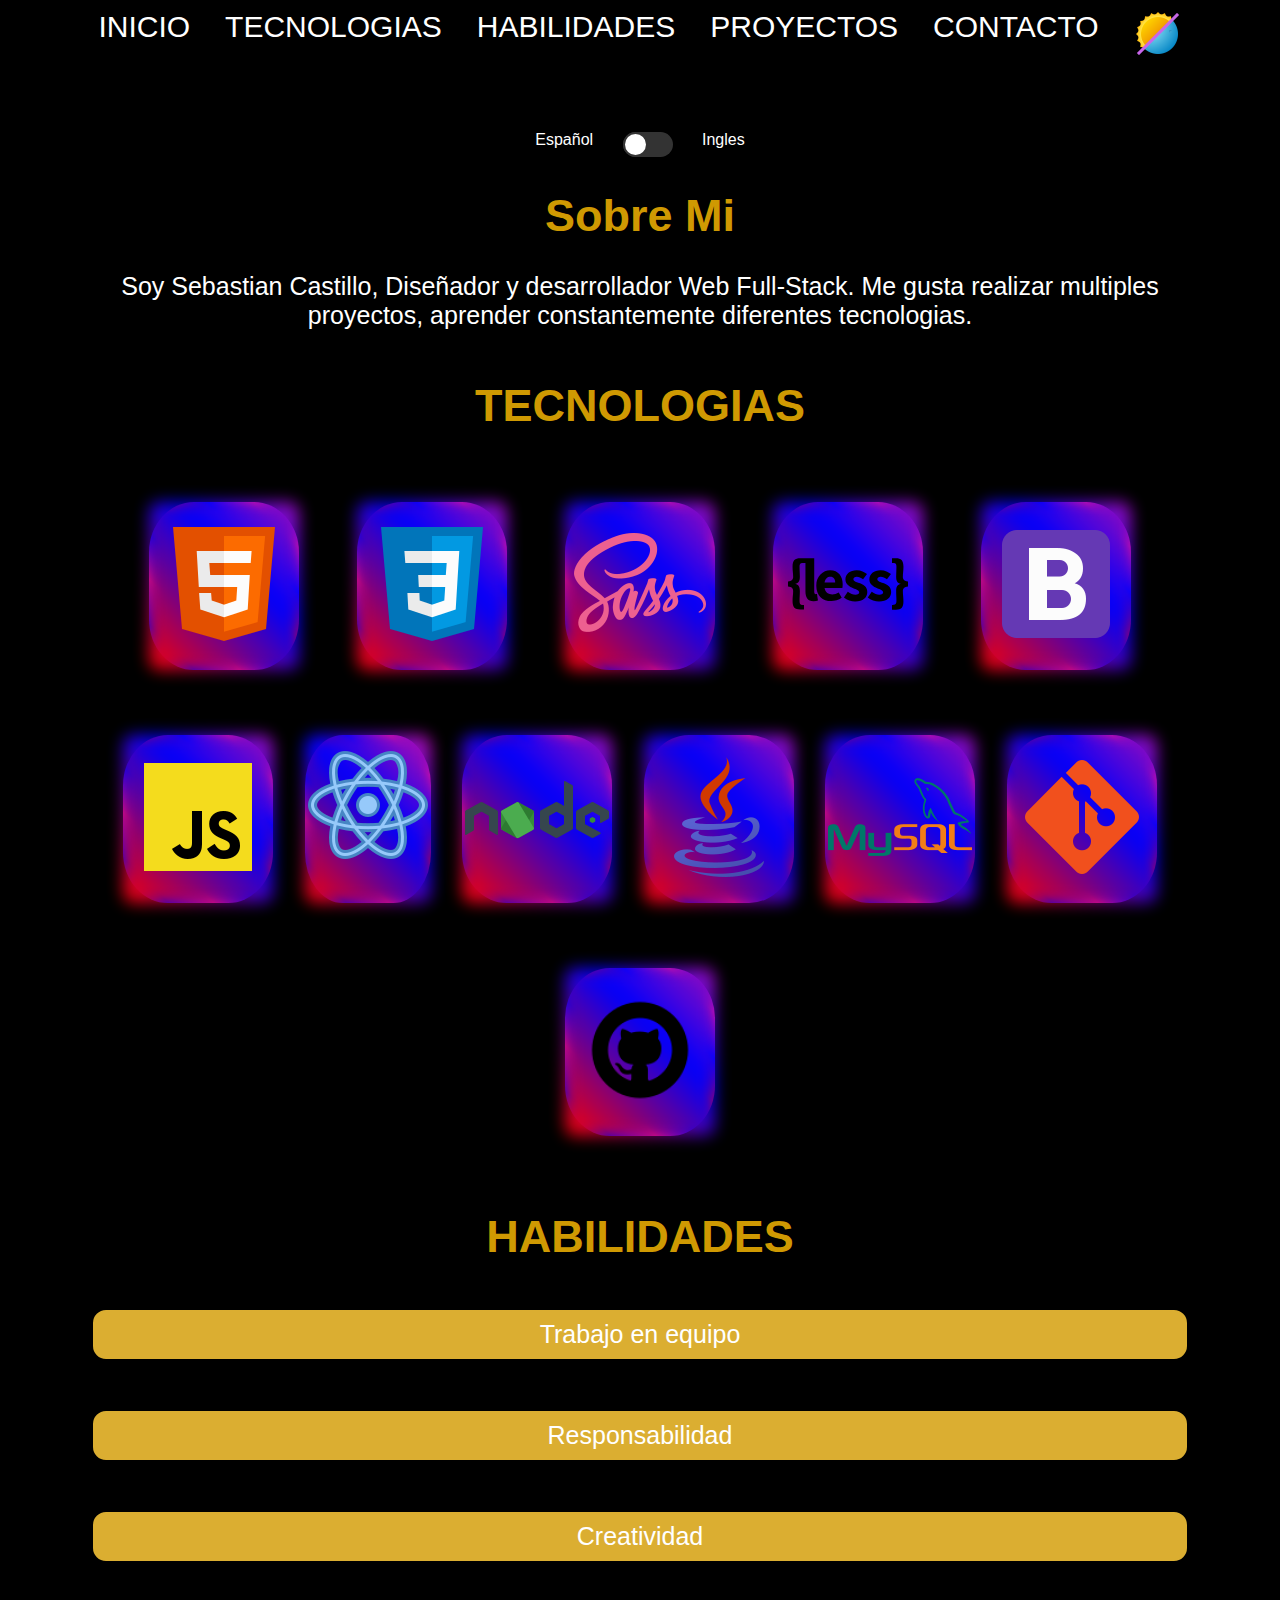
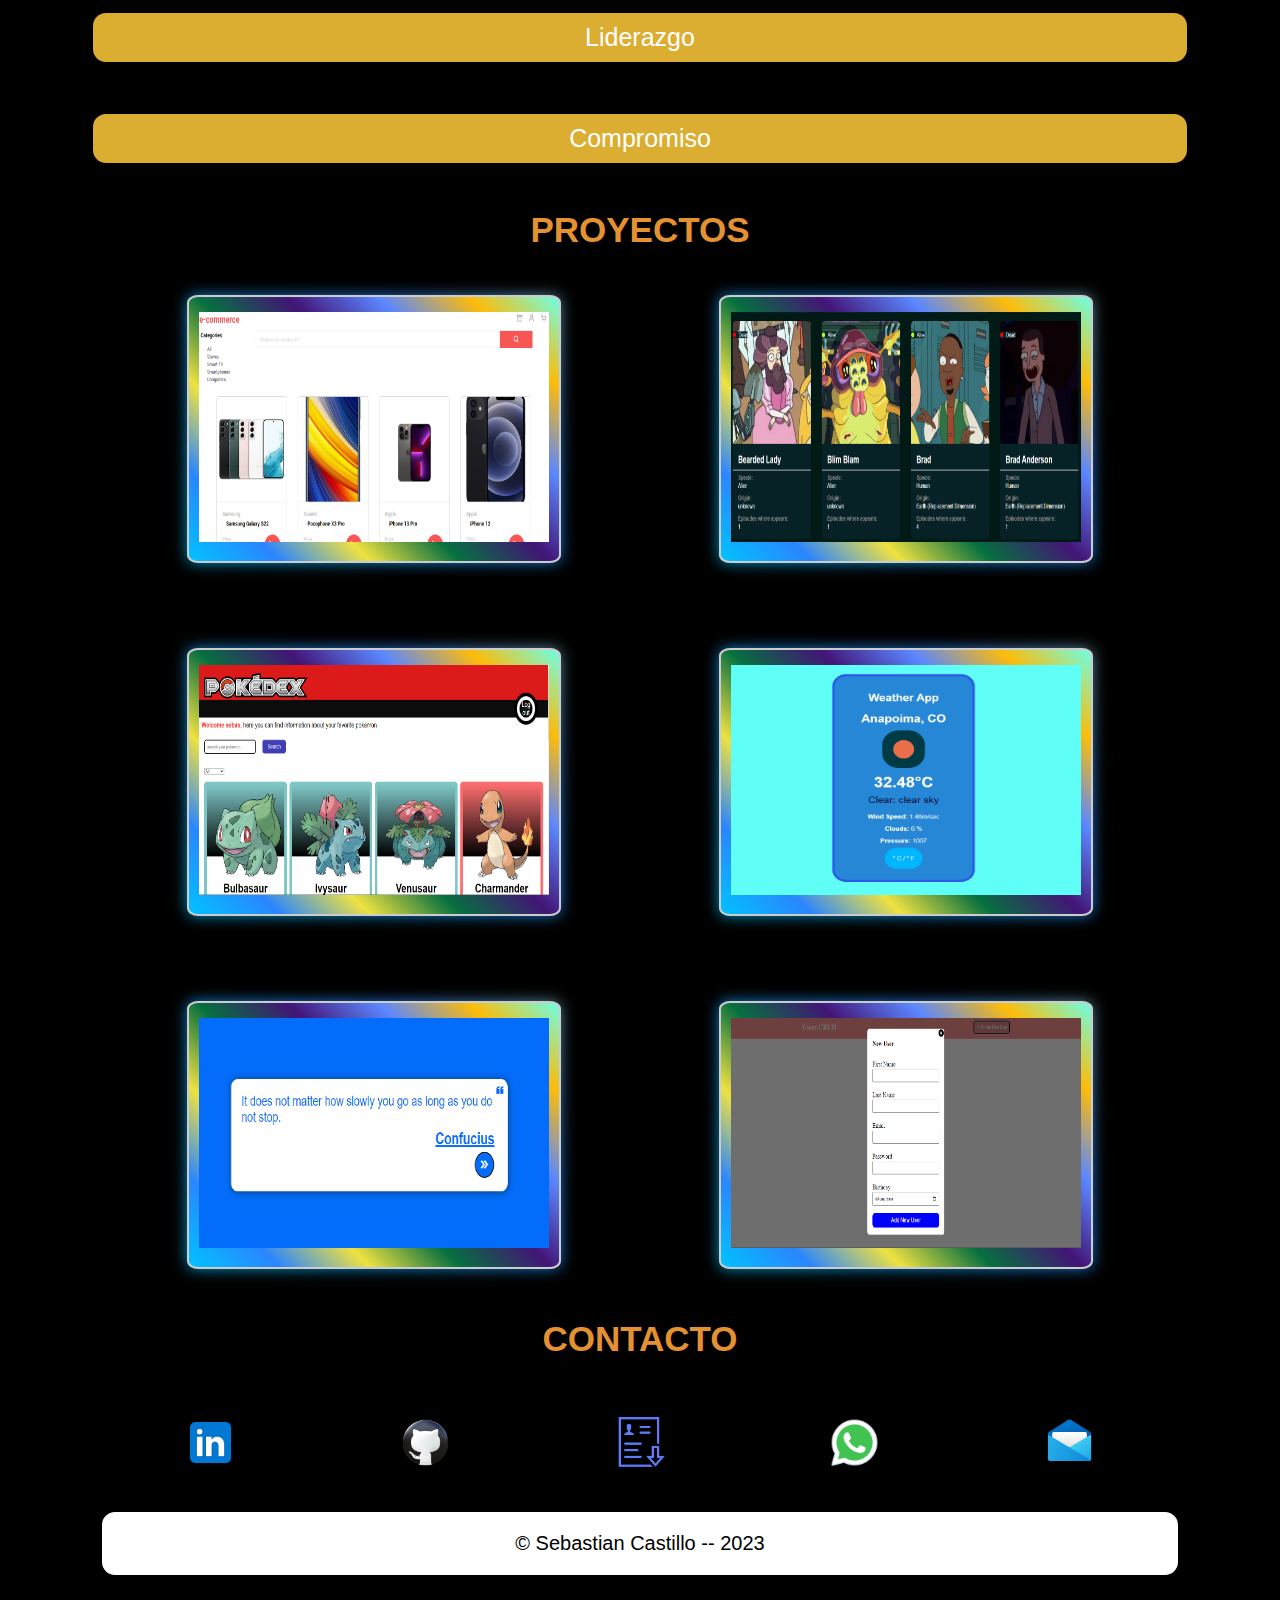
<file: index.html>
<!DOCTYPE html>
<html lang="es">

<head>
    <meta charset="UTF-8" />
    <meta name="viewport" content="width=device-width, initial-scale=1.0" />
    <link rel="stylesheet" href="styles/styles.css" />


    <title>Portafolio</title>
</head>

<body>

    <header>
        <nav>
            <div id="toggle-menu" class="toggle-menu">
                <img src="./images/menu.png" alt="">
            </div>
            <ul id="list-header" class="list-header">
                <li><a class="links-main" href="#main">Inicio</a></li>
                <li><a class="links-main2" href="#tecnologies">Tecnologias</a></li>
                <li><a class="links-main3" href="#habilities">Habilidades</a></li>
                <li><a class="links-main4" href="#proyects">Proyectos</a></li>
                <li><a class="links-main5" href="#contacto">Contacto</a></li>

                <li><button id="bdark"><img src="./images/dark-mode.png" alt=""></button></li>
                <li class="langua"><span class="es">Español</span>
                    <input type="checkbox" name="" id="" class="check">
                    <span class="en">Ingles</span>
                </li>
            </ul>

        </nav>
    </header>

    <div class="container">


        <h1 id="main" class="title-main">Sobre Mi</h1>

        <p>Soy Sebastian Castillo, Diseñador y desarrollador Web Full-Stack.
            Me gusta realizar multiples proyectos, aprender constantemente
            diferentes tecnologias.
        </p>

        <div id="tecnologies" class="stack">
            <h2 class="title-stack">Tecnologias</h2>

            <ul class="stack_tecnologies">
                <li><img class="img-stack" src="./images/html.png" alt="" /></li>
                <li><img class="img-stack" src="./images/css.png" alt="" /></li>
                <li><img class="img-stack" src="./images/sass.png" alt="" /></li>
                <li><img class="img-stack" src="./images/less.svg" alt="" width="144px" /></li>
                <li><img class="img-stack" src="./images/bootstrap.png" alt="" width="144px" /></li>


                <li>
                    <img class="img-stack" src="./images/javascript.png" alt="" />
                </li>
                <li><img class="img-stack" src="./images/reactjs.png" alt="" /></li>
                <li><img class="img-stack" src="./images/nodejs.png" alt="" /></li>
                <li><img class="img-stack" src="./images/java.png" alt="" /></li>
                <li><img class="img-stack" src="./images/mysql.png" alt="" /></li>
                <li><img class="img-stack" src="./images/git.png" alt="" /></li>
                <li><img class="img-stack" src="./images/github1.png" alt="" width="144px" /></li>
            </ul>
        </div>

        <div id="habilities" class="habilities">
            <h2>Habilidades</h2>

            <ul class="list-habilities">
                <li class="items-habilities">Trabajo en equipo</li>
                <li class="items-habilities">Responsabilidad</li>
                <li class="items-habilities">Creatividad</li>
                <li class="items-habilities">Liderazgo</li>
                <li class="items-habilities">Compromiso</li>
            </ul>
        </div>

        <div id="proyects" class="proyects">
            <h2 class="title-proyects">Proyectos</h2>

            <div class="list-proyects">
                <div class="proyect">
                    <a href="https://e-commerce-sebastian-castillo.netlify.app/"> <img width="350" height="230"
                            src="./images/proyect-1.png" alt="" /></a>
                </div>
                <div class="proyect">
                    <a href="https://rick-and-morty-app-sebastian-castillo.netlify.app/"><img width="350" height="230"
                            src="./images/proyect2.png" alt="" /></a>
                </div>
                <div class="proyect">
                    <a href="https://pokemon-card-sebas-casti18.netlify.app/"> <img width="350" height="230"
                            src="./images/proyect3.png" alt="" /></a>
                </div>
                <div class="proyect">
                    <a href="https://weather-app-sebastian.netlify.app/"><img width="350" height="230"
                            src="./images/proyect4.png" alt="" /></a>
                </div>
                <div class="proyect">
                    <a href="https://quote-sebas-react.netlify.app/"><img width="350" height="230"
                            src="./images/proyect5.png" alt="" /></a>
                </div>
                <div class="proyect">
                    <a href="https://users-crud-sebastian-castillo.netlify.app/"><img width="350" height="230"
                            src="./images/proyect6.png" alt="" /></a>
                </div>
            </div>
        </div>

        <div id="contacto" class="contacto">
            <h2>Contacto</h2>

            <ul class="list-contacto">
                <li class="list-item-contacto">
                    <a href="https://www.linkedin.com/in/sebascastillo18/">
                        <img width="55" src="./images/linkedin.png" alt="" />
                    </a>
                </li>
                <li class="list-item-contacto">
                    <a href="https://github.com/SebasCastillo18"><img width="55" src="./images/github.png" alt="" /></a>
                </li>

                <li class="list-item-contacto">
                    <a download href="./documents/CV.pdf"><img width="55" src="./images/cv.png" alt="" /></a>
                </li>

                <li class="list-item-contacto"> <a href="https://api.whatsapp.com/send/?phone=3229300414"> <img
                            width="55" src="./images/phone.png" alt="" />
                </li></a>


                <li class="list-item-contacto"><a href="mailto:sebascasti2019gmail.com?"><img width="55"
                            src="./images/email.png" alt="" /></a></li>
            </ul>
        </div>

        <div class="footer-container">
            <footer>
                <p class="footer-text">&copy; Sebastian Castillo -- 2023</p>
            </footer>
        </div>
    </div>
    <script src="./javascript/dark-mode.js">
    </script>

    <script src="./javascript/toggle-menu.js"></script>
    <script src="./javascript/traductor.js"></script>


</body>

</html>
</file>
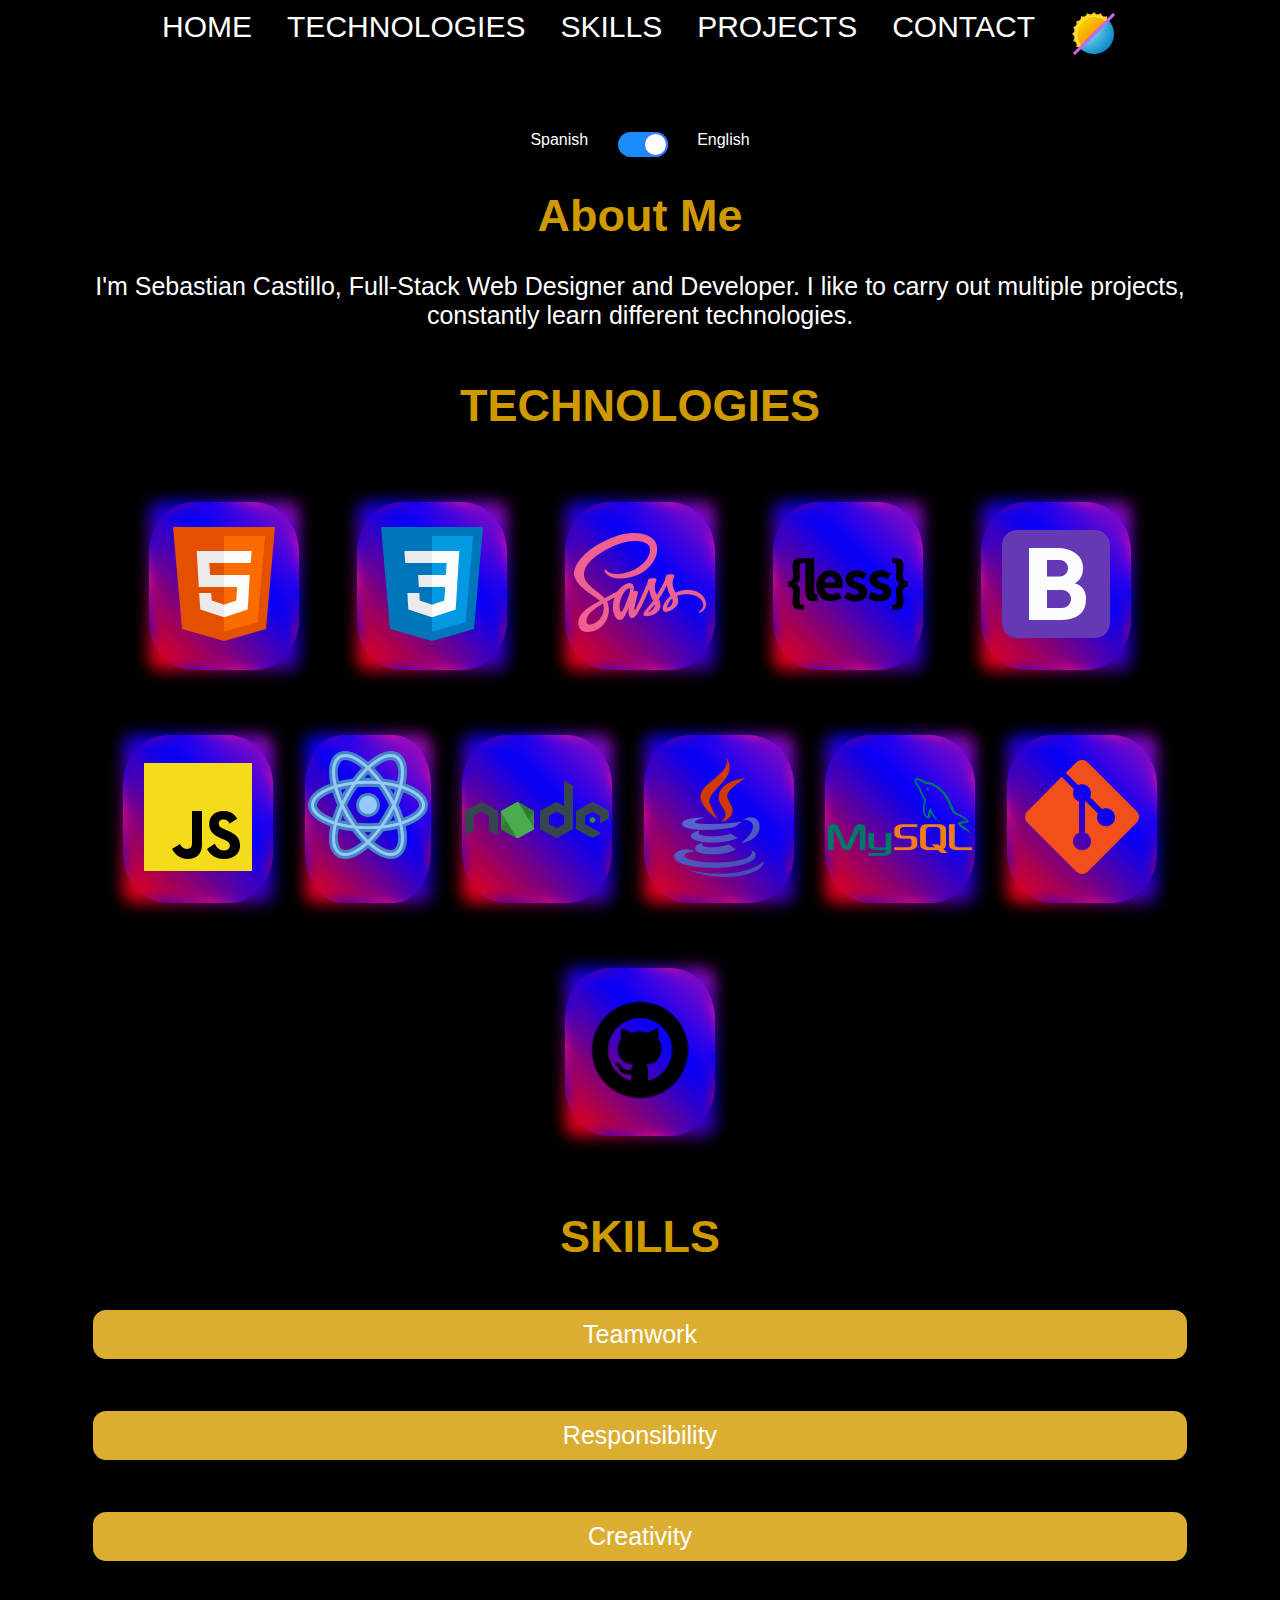
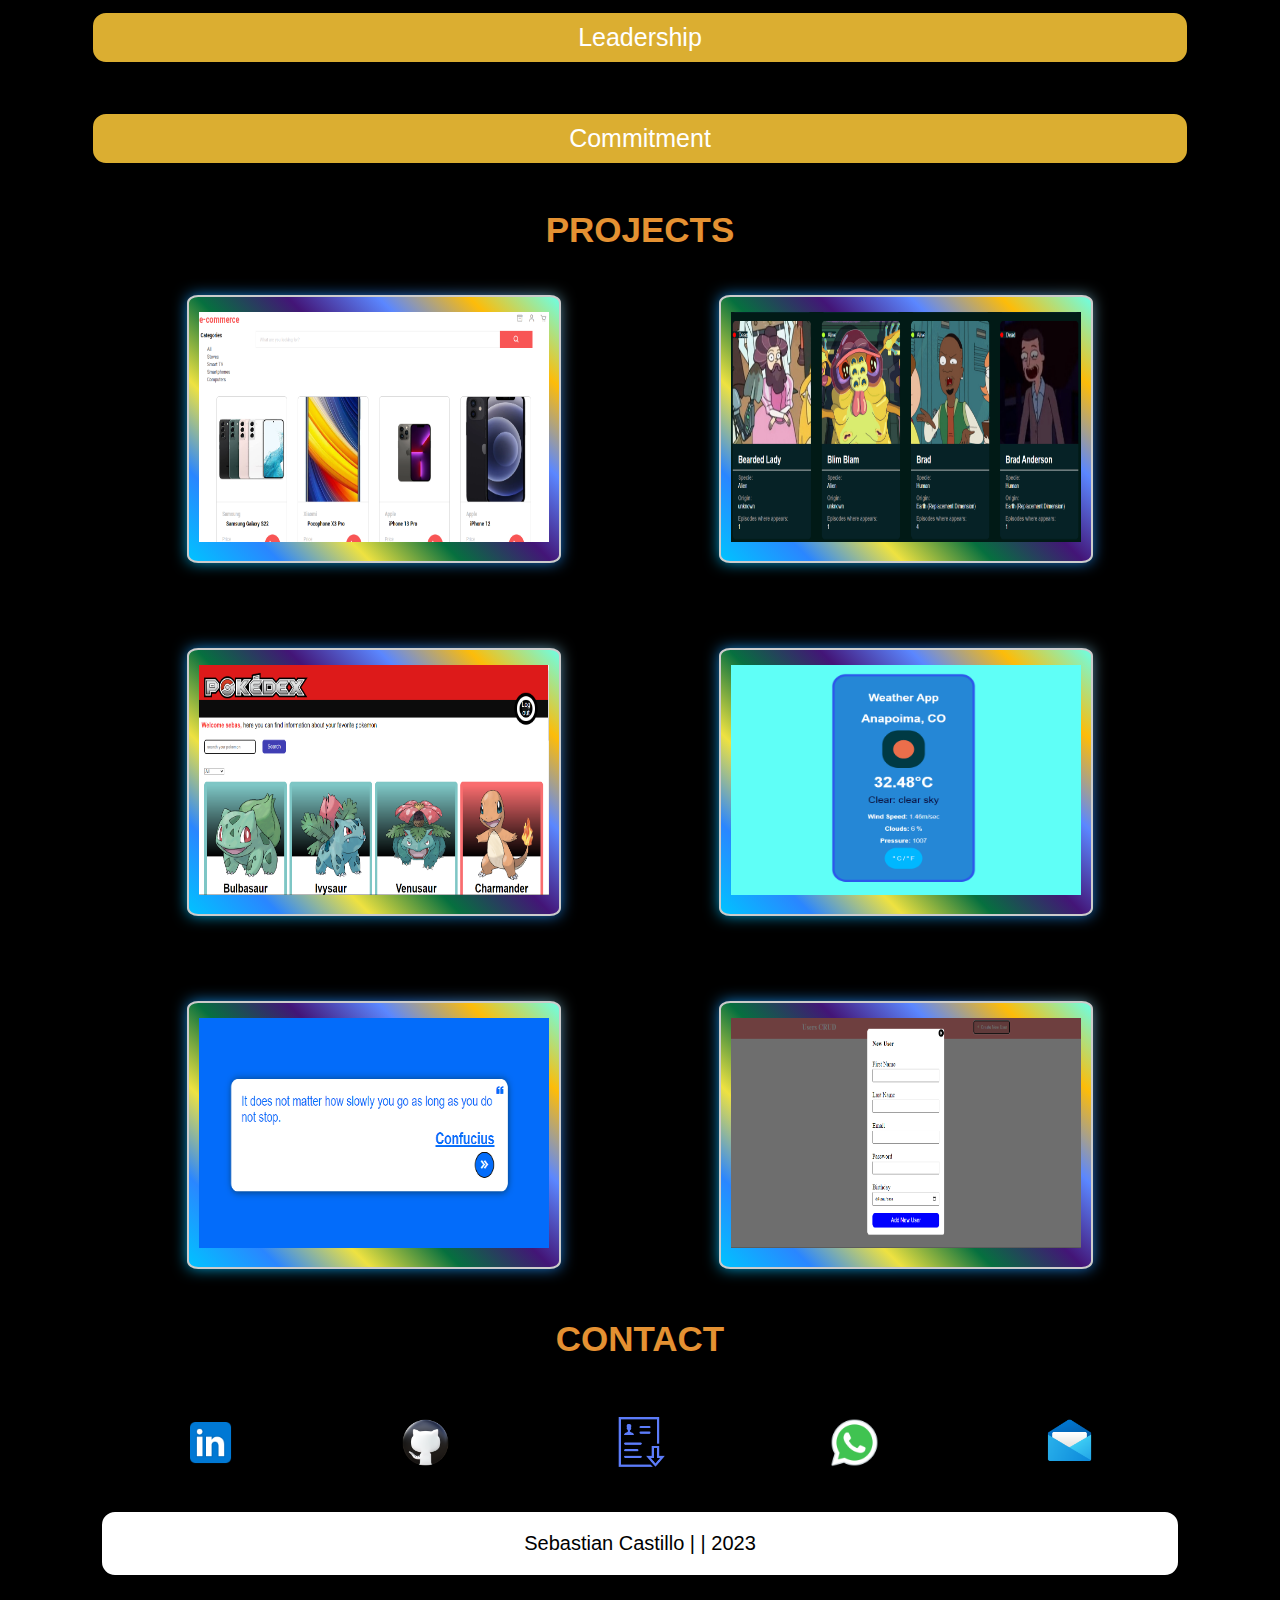
<file: languages/index.html>
<!DOCTYPE html>
<html lang="en">

<head>
    <meta charset="UTF-8" />
    <meta name="viewport" content="width=device-width, initial-scale=1.0" />
    <link rel="stylesheet" href="../styles/styles.css" />


    <title>Portafolio</title>
</head>

<body>

    <header>
        <nav>
            <div id="toggle-menu" class="toggle-menu">
                <img src="../images/menu.png" alt="">
            </div>
            <ul id="list-header" class="list-header">
                <li><a class="links-main" href="#main">Home</a></li>
                <li><a class="links-main2" href="#tecnologies">Technologies</a></li>
                <li><a class="links-main3" href="#habilities">skills</a></li>
                <li><a class="links-main4" href="#proyects">Projects</a></li>
                <li><a class="links-main5" href="#contacto">Contact</a></li>

                <li><button id="bdark"><img src="../images/dark-mode.png" alt=""></button></li>
                <li><span class="es">Spanish</span>
                    <input type="checkbox" name="" id="" class="check" checked>
                    <span class="en">English</span>
                </li>
            </ul>

        </nav>
    </header>

    <div class="container">

        <h1 id="main" class="title-main">
            About me</h1>

        <p>I'm Sebastian Castillo, Full-Stack Web Designer and Developer.
            I like to carry out multiple projects, constantly learn
            different technologies.
        </p>

        <div id="tecnologies" class="stack">
            <h2 class="title-stack">Technologies</h2>

            <ul class="stack_tecnologies">
                <li><img class="img-stack" src="../images/html.png" alt="" /></li>
                <li><img class="img-stack" src="../images/css.png" alt="" /></li>
                <li><img class="img-stack" src="../images/sass.png" alt="" /></li>
                <li><img class="img-stack" src="../images/less.svg" alt="" width="144px" /></li>
                <li><img class="img-stack" src="../images/bootstrap.png" alt="" width="144px" /></li>
                <li>
                    <img class="img-stack" src="../images/javascript.png" alt="" />

                </li>
                <li><img class="img-stack" src="../images/reactjs.png" alt="" /></li>
                <li><img class="img-stack" src="../images/nodejs.png" alt="" /></li>
                <li><img class="img-stack" src="../images/java.png" alt="" /></li>
                <li><img class="img-stack" src="../images/mysql.png" alt="" /></li>

                <li><img class="img-stack" src="../images/git.png" alt="" /></li>
                <li><img class="img-stack" src="../images/github1.png" alt="" width="144px" /></li>
            </ul>
        </div>

        <div id="habilities" class="habilities">
            <h2>Skills</h2>

            <ul class="list-habilities">
                <li class="items-habilities">
                    Teamwork</li>
                <li class="items-habilities">
                    Responsibility</li>
                <li class="items-habilities">
                    Creativity</li>
                <li class="items-habilities">
                    Leadership</li>
                <li class="items-habilities">
                    Commitment</li>
            </ul>
        </div>

        <div id="proyects" class="proyects">
            <h2 class="title-proyects">Projects</h2>

            <div class="list-proyects">
                <div class="proyect">
                    <img width="350" height="230" src="../images/proyect-1.png" alt="" />
                </div>
                <div class="proyect">
                    <img width="350" height="230" src="../images/proyect2.png" alt="" />
                </div>
                <div class="proyect">
                    <img width="350" height="230" src="../images/proyect3.png" alt="" />
                </div>
                <div class="proyect">
                    <img width="350" height="230" src="../images/proyect4.png" alt="" />
                </div>
                <div class="proyect">
                    <img width="350" height="230" src="../images/proyect5.png" alt="" />
                </div>
                <div class="proyect">
                    <img width="350" height="230" src="../images/proyect6.png" alt="" />
                </div>
            </div>
        </div>

        <div id="contacto" class="contacto">
            <h2>Contact</h2>

            <ul class="list-contacto">
                <li class="list-item-contacto">
                    <a href="https://www.linkedin.com/in/sebascastillo18/">
                        <img width="55" src="../images/linkedin.png" alt="" />
                    </a>
                </li>
                <li class="list-item-contacto">
                    <a href="https://github.com/SebasCastillo18"><img width="55" src="../images/github.png"
                            alt="" /></a>
                </li>

                <li class="list-item-contacto">
                    <a download href="../documents/CV.pdf"><img width="55" src="../images/cv.png" alt="" /></a>
                </li>

                <li class="list-item-contacto"> <a href="https://api.whatsapp.com/send/?phone=3229300414"> <img
                            width="55" src="../images/phone.png" alt="" />
                </li></a>


                <li class="list-item-contacto"><a href="mailto:sebascasti2019gmail.com?"><img width="55"
                            src="../images/email.png" alt="" /></a></li>
            </ul>
        </div>

        <div class="footer-container">
            <footer>
                <p class="footer-text">Sebastian Castillo | | 2023</p>
            </footer>
        </div>
    </div>
    <script src="../javascript/dark-mode.js">
    </script>

    <script src="../javascript/toggle-menu.js"></script>
    <script src="../javascript/traductor.js"></script>


</body>

</html>
</file>
<file: styles/styles.css>
* {
  margin: 0;
  padding: 0;
}

h1,
h2,
ul,
footer,
header,
div {
  margin: 0;
}

img {
  max-width: 100%;
}

body {
  margin: 0;
  font-family: Arial, Helvetica, sans-serif;
  background: black;
  color: white;
}

a {
  color: white;
}

.container {
  margin: 15px auto 0;
}
.container .title-main {
  margin: 20px;
  text-align: center;
  font-style: normal;
  text-transform: capitalize;
  color: rgb(207, 153, 2);
  font-size: 45px;
}
.container p {
  width: 90%;
  margin: 30px auto;
  text-align: center;
  font-size: 25px;
}

header {
  margin: 0 auto;
  width: 90%;
}

.list-header {
  margin-top: 10px;
  list-style: none;
  padding: 0;
  display: flex;
  flex-wrap: wrap;
  justify-content: center;
  column-gap: 35px;
  row-gap: 45px;
  transition: transform 0.3s;
  transform: translateY(-100%);
  -webkit-transform: translateY(-100%);
  -moz-transform: translateY(-100%);
  -ms-transform: translateY(-100%);
  -o-transform: translateY(-100%);
  -webkit-transition: transform 0.3s;
  -moz-transition: transform 0.3s;
  -ms-transition: transform 0.3s;
  -o-transition: transform 0.3s;
}

li {
  display: inline-block;
}

header a {
  text-transform: uppercase;
  text-decoration: none;
  font-size: 30px;
}

header a:hover {
  text-decoration: underline;
}

.toggle-menu {
  position: absolute;
  top: 1rem;
  right: 1rem;
  cursor: pointer;
  z-index: 1;
}

.check {
  position: relative;
  width: 50px;
  margin: 25px;
}

.check:hover {
  cursor: pointer;
}

.check:before {
  content: "";
  position: absolute;
  width: 50px;
  height: 25px;
  background: #333;
  border-radius: 25px;
  -webkit-border-radius: 25px;
  -moz-border-radius: 25px;
  -ms-border-radius: 25px;
  -o-border-radius: 25px;
}

.check:after {
  content: "";
  position: absolute;
  width: 25px;
  height: 25px;
  background: #ffffff;
  border-radius: 25px;
  -webkit-border-radius: 25px;
  -moz-border-radius: 25px;
  -ms-border-radius: 25px;
  -o-border-radius: 25px;
  transition: 0.25s;
  -webkit-transition: 0.25s;
  -moz-transition: 0.25s;
  -ms-transition: 0.25s;
  -o-transition: 0.25s;
  border: 2px solid #333;
  box-sizing: border-box;
}

.check:checked:after {
  left: 25px;
  border: 2px solid rgb(56, 119, 255);
}

.check:checked:before {
  background-color: #1a8cf7;
}

@media screen and (min-width: 1000px) {
  .toggle-menu {
    display: none;
  }
  .list-header {
    transform: translate(0);
    -webkit-transform: translate(0);
    -moz-transform: translate(0);
    -ms-transform: translate(0);
    -o-transform: translate(0);
  }
}
.main-menu-show {
  transform: translate(0);
  -webkit-transform: translate(0);
  -moz-transform: translate(0);
  -ms-transform: translate(0);
  -o-transform: translate(0);
}

@media screen and (max-width: 975px) {
  .list-header {
    flex-direction: column;
  }
  .list-header li {
    align-self: center;
  }
}
p {
  margin: 15px;
}

#bdark {
  border: none;
  background: transparent;
  cursor: pointer;
}

.darkmode {
  background: white;
  color: black;
}

.stack {
  width: 90%;
  margin: 50px auto;
}
.stack .title-stack {
  margin: 45px;
  font-size: 45px;
  text-align: center;
  text-transform: uppercase;
  color: rgb(207, 153, 2);
}
.stack .stack_tecnologies {
  width: 90%;
  padding: 25px;
  margin: 20px auto;
  display: flex;
  flex-direction: row;
  flex-wrap: wrap;
  justify-content: space-evenly;
  row-gap: 65px;
  column-gap: 30px;
}
.stack .stack_tecnologies li {
  position: relative;
  opacity: 0.99;
  padding: 10px 3px;
  border-radius: 30%;
  background: linear-gradient(45deg, red, blue, deeppink, blue, red, blue, deeppink, blue);
  -webkit-border-radius: 30%;
  -moz-border-radius: 30%;
  -ms-border-radius: 30%;
  -o-border-radius: 30%;
}
.stack .stack_tecnologies li img {
  background: transparent;
  animation-name: mover;
  animation-duration: 3s;
  animation-timing-function: linear;
  animation-iteration-count: infinite;
  transition: all 2ms;
  -webkit-transition: all 2ms;
  -moz-transition: all 2ms;
  -ms-transition: all 2ms;
  -o-transition: all 2ms;
}
.stack .stack_tecnologies li::before {
  content: "";
  top: 0;
  left: 0;
  position: absolute;
  z-index: -1;
  height: 100%;
  width: 100%;
  background: linear-gradient(45deg, red, blue, deeppink, blue, red, blue, deeppink, blue);
  background-size: 800%;
  border-radius: 10px;
  -webkit-border-radius: 10px;
  -moz-border-radius: 10px;
  -ms-border-radius: 10px;
  -o-border-radius: 10px;
  filter: blur(8px);
  -webkit-filter: blur(8px);
  animation: glowing 20s linear infinite;
  -webkit-animation: glowing 5s linear infinite;
}

@media (max-width: 413px) {
  .stack {
    width: 90%;
  }
  .stack .title-stack {
    font-size: 28px;
    text-align: center;
  }
  .stack .stack_tecnologies {
    flex-direction: column;
    width: 100%;
    align-content: center;
    padding: 0px;
    margin: 0px auto;
  }
  .stack .stack_tecnologies li {
    width: 50%;
  }
  .stack .stack_tecnologies img {
    width: 100%;
  }
}
@keyframes mover {
  from {
    transform: rotate(0deg);
    -webkit-transform: rotate(0deg);
    -moz-transform: rotate(0deg);
    -ms-transform: rotate(0deg);
    -o-transform: rotate(0deg);
  }
  to {
    transform: rotate(360deg);
    -webkit-transform: rotate(360deg);
    -moz-transform: rotate(360deg);
    -ms-transform: rotate(360deg);
    -o-transform: rotate(360deg);
  }
}
@keyframes glowing {
  0% {
    background-position: 0 0;
  }
  50% {
    background-position: 400% 0;
    background-position: 0 0;
  }
  100% {
    background-position: 0 0;
    background-position: 0 0;
  }
}
.habilities {
  margin: 10px auto;
  width: 95%;
}
.habilities h2 {
  font-size: 45px;
  text-align: center;
  text-transform: uppercase;
  text-transform: uppercase;
  margin: 45px;
  color: rgb(207, 153, 2);
}
.habilities .list-habilities {
  list-style: none;
  padding: 0;
  display: flex;
  flex-direction: column;
  flex-wrap: wrap;
  row-gap: 48px;
}
.habilities .list-habilities .items-habilities {
  align-self: center;
  text-align: center;
  padding: 10px 0 10px 0;
  border: 2px solid white;
  background-color: rgb(219, 174, 49);
  border-radius: 15px;
  border: 2px solid #000;
  width: 90%;
  -webkit-border-radius: 15px;
  -moz-border-radius: 15px;
  -ms-border-radius: 15px;
  -o-border-radius: 15px;
  font-size: 25px;
}

.proyects {
  margin: 20px auto;
  width: 90%;
}

.title-proyects {
  text-align: center;
  margin: 45px;
  font-size: 35px;
  text-transform: uppercase;
  color: rgb(228, 145, 50);
}

.list-proyects {
  width: 100%;
  display: flex;
  flex-direction: row;
  flex-wrap: wrap;
  gap: 85px 35px;
  justify-content: space-evenly;
}

.list-proyects div {
  position: relative;
  padding: 15px 10px;
  border-radius: 3%;
  background: linear-gradient(45deg, rgb(0, 195, 255), rgb(42, 134, 255), rgb(238, 226, 65), rgb(6, 112, 63), rgb(67, 21, 119), rgb(91, 135, 255), rgb(253, 188, 9), rgb(108, 255, 230));
  -webkit-border-radius: 3%;
  -moz-border-radius: 3%;
  -ms-border-radius: 3%;
  -o-border-radius: 3%;
}

.list-proyects div::before {
  content: "";
  top: 0;
  left: 0;
  position: absolute;
  z-index: -1;
  height: 100%;
  width: 100%;
  background: linear-gradient(45deg, rgb(0, 195, 255), rgb(42, 134, 255), rgb(238, 226, 65), rgb(6, 112, 63), rgb(67, 21, 119), rgb(91, 135, 255), rgb(253, 188, 9), rgb(108, 255, 230));
  background-size: 800%;
  border-radius: 3px;
  -webkit-border-radius: 3px;
  -moz-border-radius: 3px;
  -ms-border-radius: 3px;
  -o-border-radius: 3px;
  filter: blur(8px);
  -webkit-filter: blur(8px);
  animation: glowing 20s linear infinite;
  -webkit-animation: glowing 15s linear infinite;
}

.proyect {
  align-self: center;
  border: 2px solid #ccc;
}

@media (max-width: 870px) {
  .proyect {
    width: 90%;
    height: auto;
  }
  .proyect img {
    width: 100%;
  }
}
.proyect img:hover {
  transform: rotate(360deg);
  -webkit-transform: rotate(360deg);
  -moz-transform: rotate(360deg);
  -ms-transform: rotate(360deg);
  -o-transform: rotate(360deg);
  transition: 2s ease-in-out;
  -webkit-transition: 2s ease-in-out;
  -moz-transition: 2s ease-in-out;
  -ms-transition: 2s ease-in-out;
  -o-transition: 2s ease-in-out;
  border-radius: 30%;
  -webkit-border-radius: 30%;
  -moz-border-radius: 30%;
  -ms-border-radius: 30%;
  -o-border-radius: 30%;
  cursor: pointer;
}

.contacto {
  width: 90%;
  margin: 10px auto;
}
.contacto h2 {
  margin: 50px;
  text-align: center;
  font-size: 35px;
  text-transform: uppercase;
  color: rgb(228, 145, 50);
}
.contacto .list-contacto {
  display: flex;
  flex-direction: row;
  flex-wrap: wrap;
  justify-content: space-evenly;
  align-items: center;
  row-gap: 55px;
  column-gap: 35px;
}
.contacto .list-contacto .list-item-contacto {
  animation-name: animation-main;
  animation-duration: 3s;
  animation-timing-function: ease;
  animation-iteration-count: infinite;
  animation-direction: reverse;
  padding: 6px;
  position: relative;
  border-radius: 100%;
  -webkit-border-radius: 100%;
  -moz-border-radius: 100%;
  -ms-border-radius: 100%;
  -o-border-radius: 100%;
}

@keyframes animation-main {
  0% {
    background: rgb(118, 68, 255);
    top: 0;
    left: 0;
    border-left: 8px solid #f539d6;
  }
  25% {
    background: rgb(45, 49, 248);
    border-top: 8px solid #f539d6;
    left: 5px;
  }
  50% {
    background: rgb(18, 81, 255);
    top: 5px;
    border-right: 6px solid #f539d6;
  }
  75% {
    background: rgb(118, 68, 255);
    left: -5px;
    border-bottom: 6px solid #f539d6;
  }
  100% {
    background: rgb(45, 49, 248);
    top: 0;
    left: 0;
    border-left: 6px solid #f539d6;
  }
}
.footer-container {
  width: 90%;
  margin-top: 30px;
  margin-bottom: 0;
  margin-left: auto;
  margin-right: auto;
}
.footer-container .footer-text {
  color: rgb(0, 0, 0);
  text-align: center;
  font-size: 20px;
  background: white;
  padding: 20px;
  border: 2px solid #000;
  border-radius: 15px;
  -webkit-border-radius: 15px;
  -moz-border-radius: 15px;
  -ms-border-radius: 15px;
  -o-border-radius: 15px;
}

/*# sourceMappingURL=styles.css.map */
</file>
